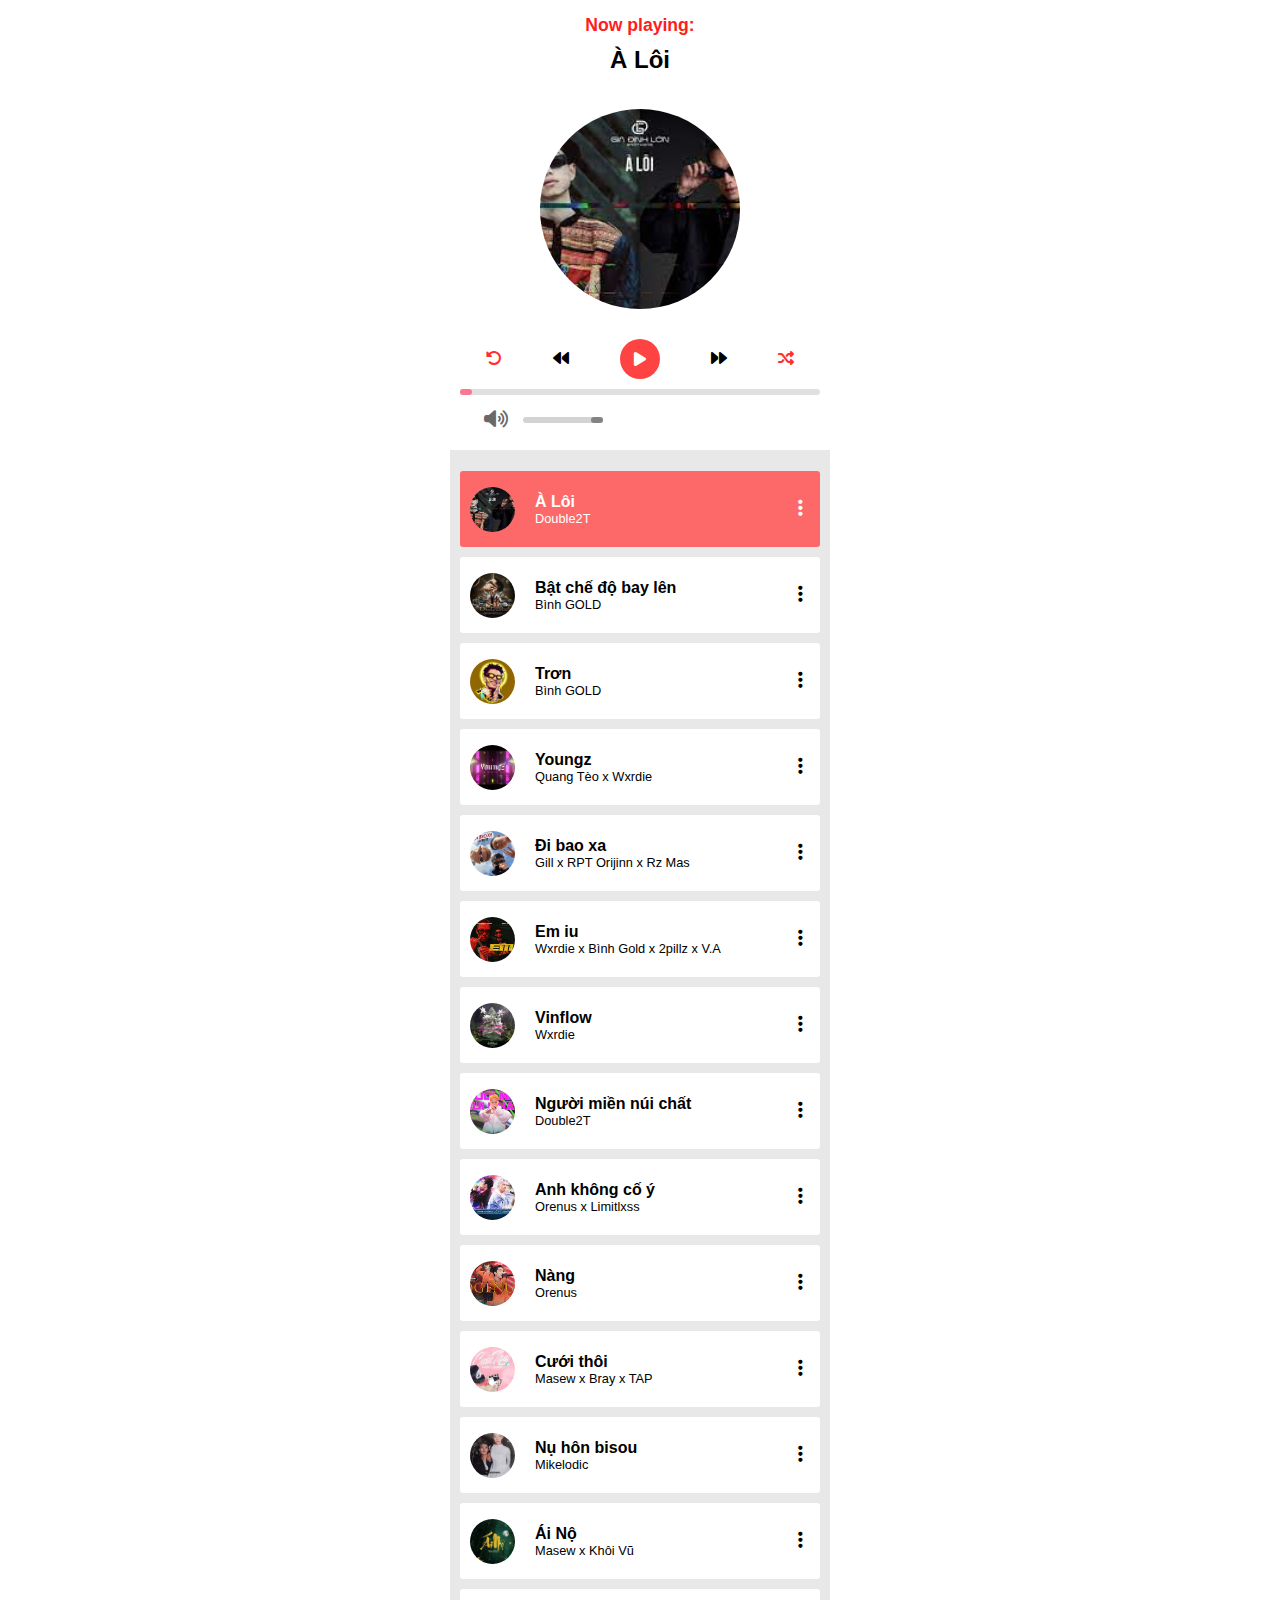
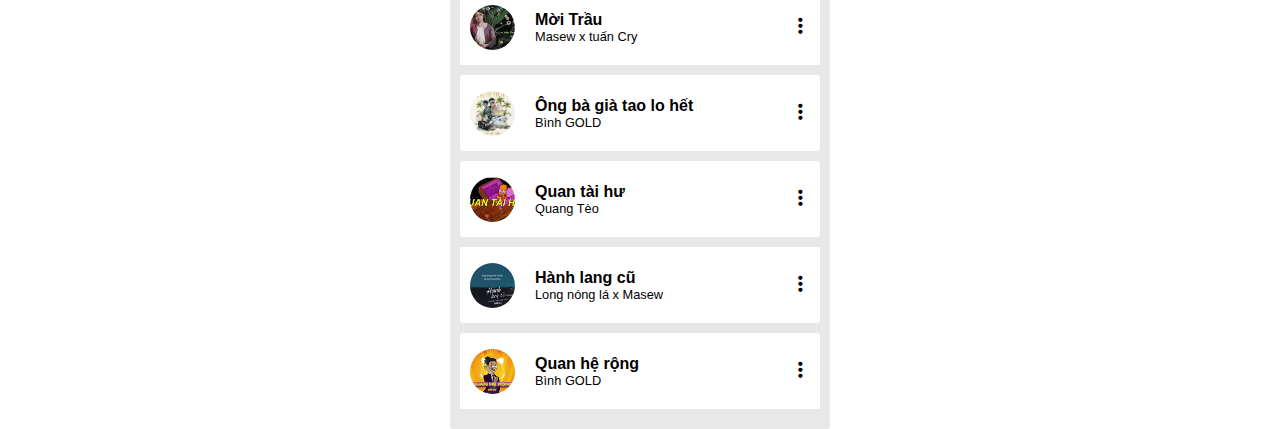
<file: index.html>
<!DOCTYPE html>
<html lang="en">
<head>
    
    <meta charset="UTF-8">
    <meta http-equiv="X-UA-Compatible" content="IE=edge">
    <meta name="viewport" content="width=device-width, initial-scale=1.0">
    <link rel="stylesheet" href="./MusicPlayer.css">
    <link rel="stylesheet" href="https://cdnjs.cloudflare.com/ajax/libs/font-awesome/6.4.2/css/all.min.css">
    <title>MusicPlayer</title>

</head>
<body>
    <div class="player">
        <div class="wrap">
            <div class="container">
                <div class="dashboard">
                    <div class="heading">
                        <p class="now-playing">Now playing:</p>
                        <h2 class="title-music"></h2>
                    </div>
                    <div class="disk-music">
                        <img class="disk-music-img" src="./assets/img/Aloi.jpg" alt="">
                    </div>
                    <div class="music-option">
                        <div class="repeat-music"><i class="fa-solid fa-rotate-left"></i></div>
                        <div class="prev-music"><i class="fa-solid fa-backward"></i></div>
                        <div class="play-music">
                            <i class="fa-solid fa-play play-icon"></i>
                            <i class="fa-solid fa-pause pause-icon none"></i>
                        </div>
                        <div class="next-music"><i class="fa-solid fa-forward"></i></div>
                        <div class="random-music"><i class="fa-solid fa-shuffle"></i></div>
                    </div>
                    <audio id="audio" src=" " option type="audio/mpeg">
                    </audio>
                <input class="music-time-line" id="progress" type="range" value="0" step="1" min="0" max="100" >
                <div class="volume-block">
                    <div class="icon-volume-block">
                        <i class="fa-solid fa-volume-high volume-icon icon-volume-contain "></i>
                        <i class="fa-solid fa-volume-xmark volume-icon icon-volume-muted none"></i>
                    </div>
                   
                    <input class="music-volume" type="range" id="volume-song" value="100" step="1" min="0" max="100">
                </div>
                </div>
                <div class="playlist">
                  
                </div>
        </div>
       

    </div>


    <script src="./MusicPlayer.js"></script>
</body>
</html>
</file>
<file: MusicPlayer.css>
*{
    margin: 0;
    padding: 0;
    box-sizing: border-box;
    font-family:'Segoe UI', Tahoma, Geneva, Verdana, sans-serif;
}

.none{
    display: none !important;
}

.active{
    color: rgb(255, 47, 47);
}

.active-song{
    background-color: #fd6969 !important;
    color: #fff;
}

.wrap{
    width: 100%;
    display: flex;
    align-items: center;
    justify-content: center;
    background-repeat: no-repeat;
    background-image: url('https://wallpaperaccess.com/full/3097725.jpg');
}


.player{
    width: 100%;
    min-height:100vh;
    display: flex;
    flex-direction: column;
    align-items: center;
    justify-content: center;
}

.container{
    width:380px;
    display: flex;
    flex-direction: column;
    justify-content: center;
    align-items: center;
    background-color: #fff;
    border-radius: 3px;
}
.container{
    overflow-y: scroll ;
    scroll-behavior: smooth;
    
    }
  
.container::-webkit-scrollbar {
    width: 0;
}

.dashboard{
    position: fixed;
    top:  0;
    width: 380px;
    display: flex;
    flex-direction: column;
    align-items: center;
    padding-right: 10px;
    padding-left: 10px;
    padding-bottom: 20px;
    background-color: #fff;
}


    

.heading{
    text-align: center;
    word-wrap: break-word;
    padding: 20px 0;
    padding: 0 20px;
    margin: 15px 0;
}

.now-playing{
    font-size: 1.1rem;
    font-weight: bold;
    color: rgb(255, 29, 29);
}

.title-music{
    margin-top: 10px;
   
}

.disk-music{
    width: 200px;
    height: 200px;
    display: flex;
    flex-direction: column;
    justify-content: center;
    align-items: center;
    margin: 20px 0;


}
.disk-music-img{
    width: 100%; 
    height: 100%;  
    border-radius: 50%; 
    object-fit: cover;
}

.music-option{
    width: 100%;
    display: flex;
    justify-content: space-around;
    align-items: center;
    margin: 10px 0;
    cursor: pointer;
}

.play-music{
    width: 40px;
    height: 40px;
    display: flex;
    justify-content: center;
    align-items: center;
    background-color: rgb(255, 67, 67);
    border-radius: 50%;
    color: #fff;
}



.line{
    width: 50%;
    height: 100%;
    background-color: rgb(243, 83, 83);
    border-radius: 2px;
}

.playlist{
    margin-top: 441px;
    width: 100%;
    border-radius: 3px;
    background-color: rgb(232, 232, 232);
    padding: 20px 10px; 


}

.song{
    width: 100%;
    height: 76px;
    display: flex;
    justify-content: space-around;
    align-items: center;
    padding: 0 10px;
    background-color: #fff;
    border-radius: 3px;
    cursor: pointer;
    margin-top: 10px;
}

.song:active{
    opacity: 0.8;
}

.thumb{
    width: 45px;
    height: 45px;
}


.thumb img{
    width: 100%; 
    height: 100%;  
    border-radius: 50%; 
    object-fit: cover;
}

.body{
    flex: 1;
    padding: 0 20px;

}

.title{
    font-size: 1rem;
}

.author{
    font-size: 0.8rem;
}

.option{
    width: 20px;
    display: flex;
    justify-content: center;
}
.option i{
    font-size: 1.2rem;
    cursor: pointer;
}

.music-time-line {
    width: 100%;
    -webkit-appearance: none;
    height: 6px;
    background: #d3d3d3;
    outline: none;
    opacity: 0.7;
    -webkit-transition: 0.2s;
    transition: opacity 0.2s;
    border-radius: 3px;
  }
  
  .music-time-line::-webkit-slider-thumb {
    -webkit-appearance: none;
    appearance: none;
    width: 12px;
    height: 6px;
    background-color: rgb(247, 64, 101);
    cursor: pointer;
    border-radius: 3px;
  }
.volume-block{
    display: flex;
    align-items: center;
    justify-content: space-between;
    align-self: start;
    margin-top: 15px;
    margin-left: 24px;
}
.volume-icon{
    color: #696969;
    width: 24px;
    font-size: 1.2rem;
    transition: opacity 0.2s;
}

.volume-icon:hover{
    color: #000000;
}

.icon-volume-block{
    margin-right: 10px;
}

.music-volume{
    background-color: #d3d3d3;
    width: 80px;
    height: 6px;
    border-radius: 3px;
    -webkit-appearance: none;
    -webkit-transition: 0.2s;
    transition: opacity 0.2s;
    margin-left: 5px;
}

.music-volume::-webkit-slider-thumb {
    -webkit-appearance: none;
    appearance: none;
    width: 12px;
    height: 6px;
    background-color: rgb(131, 131, 131);
    cursor: pointer;
    border-radius: 3px;
  }
</file>
